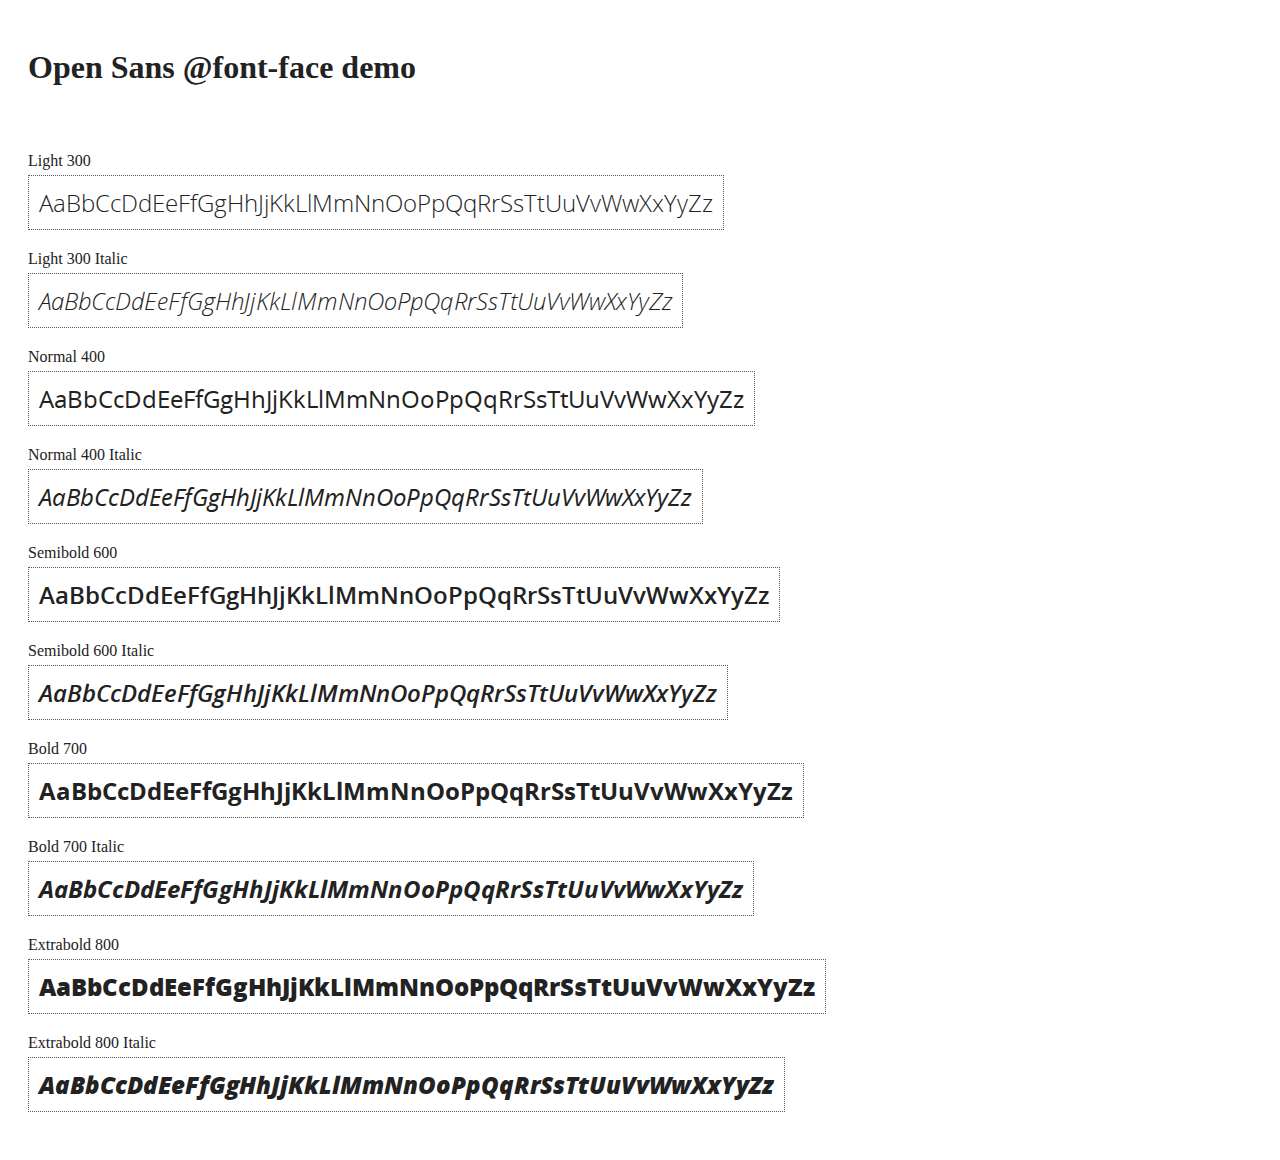
<file: Angular_Tutorials/js/angular/docs/components/open-sans-fontface-1.0.4/index.html>
<!DOCTYPE html>
<html>
	<head>
		<title>Open Sans @font-face demo</title>
		<meta charset="UTF-8" />
		<link rel="stylesheet" href="open-sans.css" type="text/css" />
		<style>
		body {
			padding: 20px;
			color: #222;
			background: #fff;
		}

		span { display: block; }

		.font-demo {
			display: inline-block;
			margin: 5px 0 20px;
			padding: 10px;
			border: 1px dotted #555;
			font-family: 'Open Sans';
			font-size: 24px;
		}
		</style>
	</head>
	<body>
		<h1>Open Sans @font-face demo</h1>
		<div style="margin-bottom:20px">
			<iframe src="http://ghbtns.com/github-btn.html?user=FontFaceKit&amp;repo=open-sans&amp;type=watch&amp;count=true"
					style="width:110px;height:20px;border:0"></iframe>
			<iframe src="http://ghbtns.com/github-btn.html?user=FontFaceKit&amp;repo=open-sans&amp;type=fork&amp;count=true"
					style="width:95px;height:20px;border:0"></iframe>
		</div>

		<span>Light 300</span>
		<div class="font-demo" style="font-weight:300">
			AaBbCcDdEeFfGgHhJjKkLlMmNnOoPpQqRrSsTtUuVvWwXxYyZz
		</div>

		<span>Light 300 Italic</span>
		<div class="font-demo" style="font-weight:300;font-style:italic">
			AaBbCcDdEeFfGgHhJjKkLlMmNnOoPpQqRrSsTtUuVvWwXxYyZz
		</div>

		<span>Normal 400</span>
		<div class="font-demo">
			AaBbCcDdEeFfGgHhJjKkLlMmNnOoPpQqRrSsTtUuVvWwXxYyZz
		</div>

		<span>Normal 400 Italic</span>
		<div class="font-demo" style="font-style:italic">
			AaBbCcDdEeFfGgHhJjKkLlMmNnOoPpQqRrSsTtUuVvWwXxYyZz
		</div>

		<span>Semibold 600</span>
		<div class="font-demo" style="font-weight:600">
			AaBbCcDdEeFfGgHhJjKkLlMmNnOoPpQqRrSsTtUuVvWwXxYyZz
		</div>

		<span>Semibold 600 Italic</span>
		<div class="font-demo" style="font-weight:600;font-style:italic">
			AaBbCcDdEeFfGgHhJjKkLlMmNnOoPpQqRrSsTtUuVvWwXxYyZz
		</div>

		<span>Bold 700</span>
		<div class="font-demo" style="font-weight:700">
			AaBbCcDdEeFfGgHhJjKkLlMmNnOoPpQqRrSsTtUuVvWwXxYyZz
		</div>

		<span>Bold 700 Italic</span>
		<div class="font-demo" style="font-weight:700;font-style:italic">
			AaBbCcDdEeFfGgHhJjKkLlMmNnOoPpQqRrSsTtUuVvWwXxYyZz
		</div>

		<span>Extrabold 800</span>
		<div class="font-demo" style="font-weight:800">
			AaBbCcDdEeFfGgHhJjKkLlMmNnOoPpQqRrSsTtUuVvWwXxYyZz
		</div>

		<span>Extrabold 800 Italic</span>
		<div class="font-demo" style="font-weight:800;font-style:italic">
			AaBbCcDdEeFfGgHhJjKkLlMmNnOoPpQqRrSsTtUuVvWwXxYyZz
		</div>
	</body>
</html>
</file>
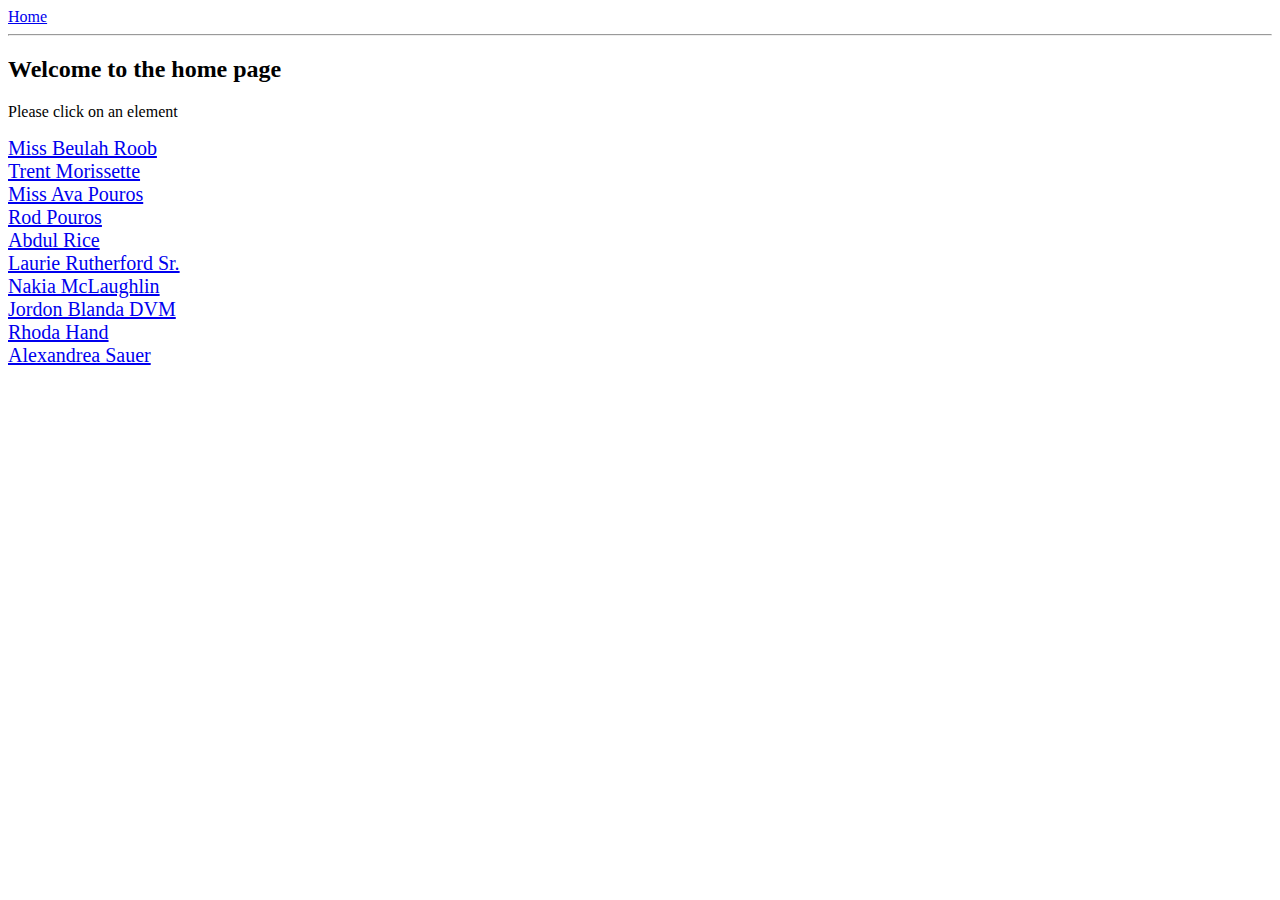
<file: Angular_Tutorials/js/angular/docs/examples/example-anchoringExample/index.html>
<!doctype html>
<html lang="en">
<head>
  <meta charset="UTF-8">
  <title>Example - example-anchoringExample</title>
  <link href="animations.css" rel="stylesheet" type="text/css">
  

  <script src="../../../angular.min.js"></script>
  <script src="../../../angular-animate.js"></script>
  <script src="../../../angular-route.js"></script>
  <script src="script.js"></script>
  

  
</head>
<body ng-app="anchoringExample">
  <a href="#/">Home</a>
<hr />
<div class="view-container">
  <div ng-view class="view"></div>
</div>
</body>
</html>
</file>
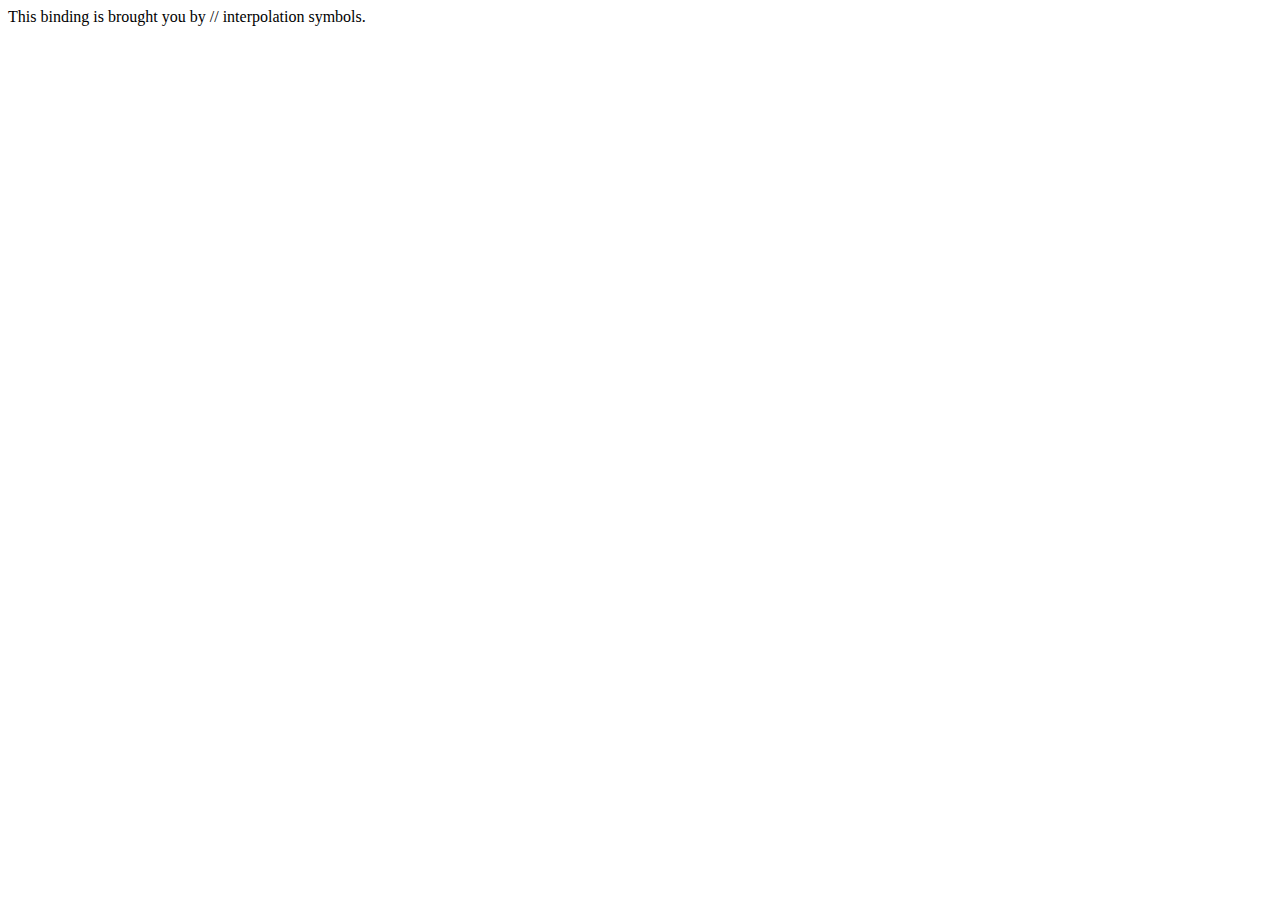
<file: Angular_Tutorials/js/angular/docs/examples/example-custom-interpolation-markup/index.html>
<!doctype html>
<html lang="en">
<head>
  <meta charset="UTF-8">
  <title>Example - example-custom-interpolation-markup</title>
  

  <script src="../../../angular.min.js"></script>
  

  
</head>
<body ng-app="customInterpolationApp">
  <script>
  var customInterpolationApp = angular.module('customInterpolationApp', []);

  customInterpolationApp.config(function($interpolateProvider) {
    $interpolateProvider.startSymbol('//');
    $interpolateProvider.endSymbol('//');
  });


  customInterpolationApp.controller('DemoController', function() {
      this.label = "This binding is brought you by // interpolation symbols.";
  });
</script>
<div ng-controller="DemoController as demo">
    //demo.label//
</div>
</body>
</html>
</file>
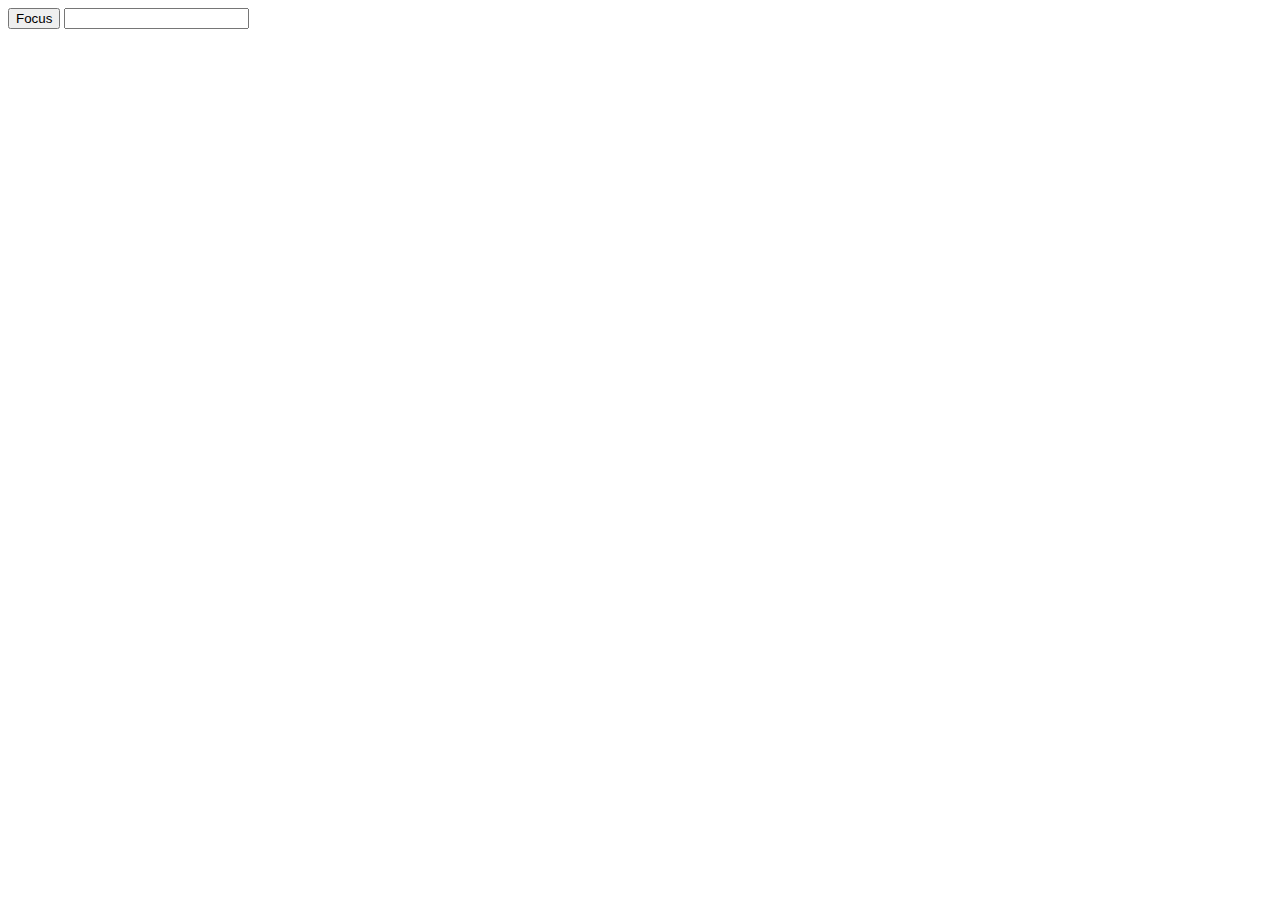
<file: Angular_Tutorials/js/angular/docs/examples/example-error-$rootScope-inprog/index.html>
<!doctype html>
<html lang="en">
<head>
  <meta charset="UTF-8">
  <title>Example - example-error-$rootScope-inprog</title>
  

  <script src="../../../angular.min.js"></script>
  <script src="app.js"></script>
  

  
</head>
<body ng-app="app">
  <button ng-click="focusInput = true">Focus</button>
<input ng-focus="count = count + 1" set-focus-if="focusInput" />
</body>
</html>
</file>
<file: Angular_Tutorials/js/angular/docs/components/open-sans-fontface-1.0.4/open-sans.css>
/* Open Sans @font-face kit */

/* BEGIN Light */
@font-face {
  font-family: 'Open Sans';
  src: url('fonts/Light/OpenSans-Light.eot');
  src: url('fonts/Light/OpenSans-Light.eot?#iefix') format('embedded-opentype'),
       url('fonts/Light/OpenSans-Light.woff') format('woff'),
       url('fonts/Light/OpenSans-Light.ttf') format('truetype'),
       url('fonts/Light/OpenSans-Light.svg#OpenSansLight') format('svg');
  font-weight: 300;
  font-style: normal;
}
/* END Light */

/* BEGIN Light Italic */
@font-face {
  font-family: 'Open Sans';
  src: url('fonts/LightItalic/OpenSans-LightItalic.eot');
  src: url('fonts/LightItalic/OpenSans-LightItalic.eot?#iefix') format('embedded-opentype'),
       url('fonts/LightItalic/OpenSans-LightItalic.woff') format('woff'),
       url('fonts/LightItalic/OpenSans-LightItalic.ttf') format('truetype'),
       url('fonts/LightItalic/OpenSans-LightItalic.svg#OpenSansLightItalic') format('svg');
  font-weight: 300;
  font-style: italic;
}
/* END Light Italic */

/* BEGIN Regular */
@font-face {
  font-family: 'Open Sans';
  src: url('fonts/Regular/OpenSans-Regular.eot');
  src: url('fonts/Regular/OpenSans-Regular.eot?#iefix') format('embedded-opentype'),
       url('fonts/Regular/OpenSans-Regular.woff') format('woff'),
       url('fonts/Regular/OpenSans-Regular.ttf') format('truetype'),
       url('fonts/Regular/OpenSans-Regular.svg#OpenSansRegular') format('svg');
  font-weight: normal;
  font-style: normal;
}
/* END Regular */

/* BEGIN Italic */
@font-face {
  font-family: 'Open Sans';
  src: url('fonts/Italic/OpenSans-Italic.eot');
  src: url('fonts/Italic/OpenSans-Italic.eot?#iefix') format('embedded-opentype'),
       url('fonts/Italic/OpenSans-Italic.woff') format('woff'),
       url('fonts/Italic/OpenSans-Italic.ttf') format('truetype'),
       url('fonts/Italic/OpenSans-Italic.svg#OpenSansItalic') format('svg');
  font-weight: normal;
  font-style: italic;
}
/* END Italic */

/* BEGIN Semibold */
@font-face {
  font-family: 'Open Sans';
  src: url('fonts/Semibold/OpenSans-Semibold.eot');
  src: url('fonts/Semibold/OpenSans-Semibold.eot?#iefix') format('embedded-opentype'),
       url('fonts/Semibold/OpenSans-Semibold.woff') format('woff'),
       url('fonts/Semibold/OpenSans-Semibold.ttf') format('truetype'),
       url('fonts/Semibold/OpenSans-Semibold.svg#OpenSansSemibold') format('svg');
  font-weight: 600;
  font-style: normal;
}
/* END Semibold */

/* BEGIN Semibold Italic */
@font-face {
  font-family: 'Open Sans';
  src: url('fonts/SemiboldItalic/OpenSans-SemiboldItalic.eot');
  src: url('fonts/SemiboldItalic/OpenSans-SemiboldItalic.eot?#iefix') format('embedded-opentype'),
       url('fonts/SemiboldItalic/OpenSans-SemiboldItalic.woff') format('woff'),
       url('fonts/SemiboldItalic/OpenSans-SemiboldItalic.ttf') format('truetype'),
       url('fonts/SemiboldItalic/OpenSans-SemiboldItalic.svg#OpenSansSemiboldItalic') format('svg');
  font-weight: 600;
  font-style: italic;
}
/* END Semibold Italic */

/* BEGIN Bold */
@font-face {
  font-family: 'Open Sans';
  src: url('fonts/Bold/OpenSans-Bold.eot');
  src: url('fonts/Bold/OpenSans-Bold.eot?#iefix') format('embedded-opentype'),
       url('fonts/Bold/OpenSans-Bold.woff') format('woff'),
       url('fonts/Bold/OpenSans-Bold.ttf') format('truetype'),
       url('fonts/Bold/OpenSans-Bold.svg#OpenSansBold') format('svg');
  font-weight: bold;
  font-style: normal;
}
/* END Bold */

/* BEGIN Bold Italic */
@font-face {
  font-family: 'Open Sans';
  src: url('fonts/BoldItalic/OpenSans-BoldItalic.eot');
  src: url('fonts/BoldItalic/OpenSans-BoldItalic.eot?#iefix') format('embedded-opentype'),
       url('fonts/BoldItalic/OpenSans-BoldItalic.woff') format('woff'),
       url('fonts/BoldItalic/OpenSans-BoldItalic.ttf') format('truetype'),
       url('fonts/BoldItalic/OpenSans-BoldItalic.svg#OpenSansBoldItalic') format('svg');
  font-weight: bold;
  font-style: italic;
}
/* END Bold Italic */

/* BEGIN Extrabold */
@font-face {
  font-family: 'Open Sans';
  src: url('fonts/ExtraBold/OpenSans-ExtraBold.eot');
  src: url('fonts/ExtraBold/OpenSans-ExtraBold.eot?#iefix') format('embedded-opentype'),
       url('fonts/ExtraBold/OpenSans-ExtraBold.woff') format('woff'),
       url('fonts/ExtraBold/OpenSans-ExtraBold.ttf') format('truetype'),
       url('fonts/ExtraBold/OpenSans-ExtraBold.svg#OpenSansExtrabold') format('svg');
  font-weight: 800;
  font-style: normal;
}
/* END Extrabold */

/* BEGIN Extrabold Italic */
@font-face {
  font-family: 'Open Sans';
  src: url('fonts/ExtraBoldItalic/OpenSans-ExtraBoldItalic.eot');
  src: url('fonts/ExtraBoldItalic/OpenSans-ExtraBoldItalic.eot?#iefix') format('embedded-opentype'),
       url('fonts/ExtraBoldItalic/OpenSans-ExtraBoldItalic.woff') format('woff'),
       url('fonts/ExtraBoldItalic/OpenSans-ExtraBoldItalic.ttf') format('truetype'),
       url('fonts/ExtraBoldItalic/OpenSans-ExtraBoldItalic.svg#OpenSansExtraboldItalic') format('svg');
  font-weight: 800;
  font-style: italic;
}
/* END Extrabold Italic */
</file>
<file: Angular_Tutorials/js/angular/docs/examples/example-anchoringExample/animations.css>
.record {
  display:block;
  font-size:20px;
}
.profile {
  background:black;
  color:white;
  font-size:100px;
}
.view-container {
  position:relative;
}
.view-container > .view.ng-animate {
  position:absolute;
  top:0;
  left:0;
  width:100%;
  min-height:500px;
}
.view.ng-enter, .view.ng-leave,
.record.ng-anchor {
  transition:0.5s linear all;
}
.view.ng-enter {
  transform:translateX(100%);
}
.view.ng-enter.ng-enter-active, .view.ng-leave {
  transform:translateX(0%);
}
.view.ng-leave.ng-leave-active {
  transform:translateX(-100%);
}
.record.ng-anchor-out {
  background:red;
}
</file>
